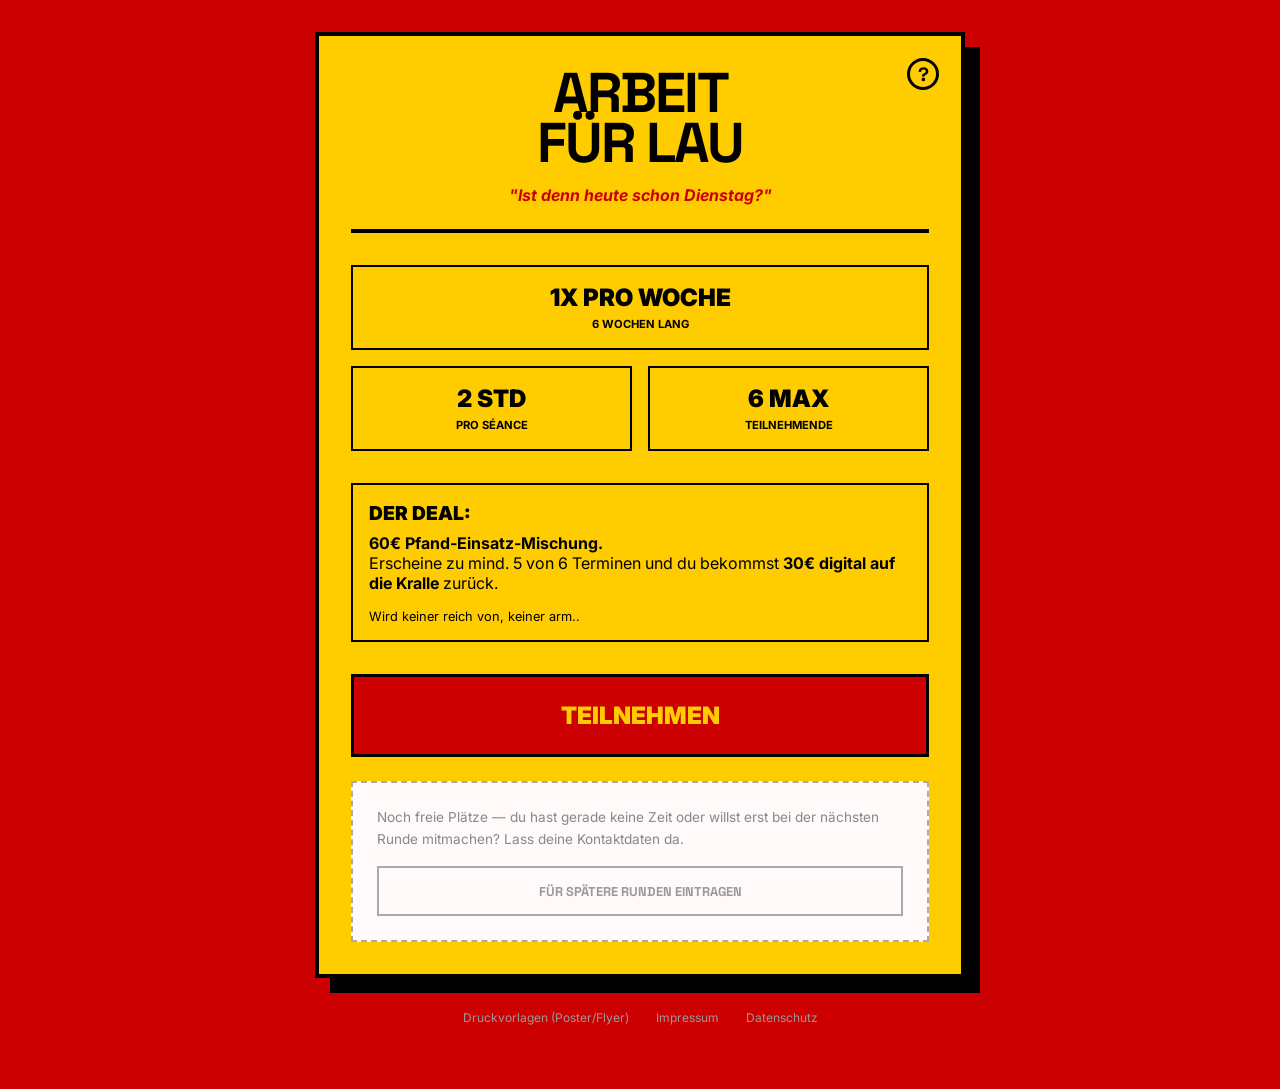
<file: index.html>
<!DOCTYPE html>
<html lang="de">
<head>
    <meta charset="UTF-8">
    <meta name="viewport" content="width=device-width, initial-scale=1.0">
    <title>ARBEIT FÜR LAU | Dresden</title>
    <meta name="description" content="6 Wochen, 1x pro Woche, 2 Stunden. 60€ rein, 30€ digital zurück wenn du dabei bleibst.">
    <link rel="stylesheet" href="style.css">
    <link rel="preconnect" href="https://fonts.googleapis.com">
    <link rel="preconnect" href="https://fonts.gstatic.com" crossorigin>
    <link href="https://fonts.googleapis.com/css2?family=Space+Grotesk:wght@700;900&family=Inter:wght@400;700;900&display=swap" rel="stylesheet">
    <style>
        /* --- MODAL --- */
        #modal-overlay {
            display: none;
            position: fixed;
            top: 0; left: 0; width: 100%; height: 100%;
            background: rgba(204, 0, 0, 0.95);
            z-index: 1000;
            justify-content: center;
            align-items: flex-start;
            padding: 2rem;
            overflow-y: auto;
        }
        #modal-content {
            background: #ffcc00;
            border: 4px solid #000;
            padding: 2.5rem;
            max-width: 580px;
            width: 100%;
            margin-top: 2rem;
            position: relative;
            box-shadow: 12px 12px 0 #000;
            font-family: 'Inter', sans-serif;
        }
        .close-btn {
            position: absolute; top: 1rem; right: 1.5rem;
            cursor: pointer; font-weight: 900; font-size: 1.5rem;
            color: #000; background: none; border: none;
        }
        .modal-title {
            font-family: 'Space Grotesk', sans-serif;
            font-size: 0.8rem; letter-spacing: 0.2em;
            text-transform: uppercase; color: #000;
            margin-bottom: 2rem; font-weight: 700;
        }
        .step { display: none; }
        .step.active { display: block; }

        /* Track options */
        .track-options { display: flex; flex-direction: column; gap: 0.75rem; margin-bottom: 1.5rem; }
        .track-option {
            display: flex; align-items: flex-start; gap: 0.75rem;
            background: #fff8cc; border: 2px solid #000;
            padding: 1rem; cursor: pointer; transition: background 0.15s;
        }
        .track-option:hover { background: #fff; }
        .track-option.selected { background: #000; color: #ffcc00; }
        .track-option.selected .track-label strong { color: #ffcc00; }
        .track-option.selected .track-label span { color: #aaa; }
        .track-option input[type="radio"] { margin-top: 3px; accent-color: #000; flex-shrink: 0; }
        .track-label strong { display: block; color: #000; font-size: 0.95rem; }
        .track-label span { color: #555; font-size: 0.8rem; }

        /* Form fields */
        .form-group { margin-bottom: 1.25rem; }
        .form-group label {
            display: block; font-size: 0.75rem; text-transform: uppercase;
            letter-spacing: 0.1em; color: #333; margin-bottom: 0.4rem; font-weight: 700;
        }
        .form-group input {
            width: 100%; background: #fff; border: 2px solid #000;
            color: #000; padding: 0.85rem 1rem;
            font-family: 'Inter', sans-serif; font-size: 1rem; outline: none;
        }
        .form-group input:focus { background: #fffde0; }

        .modal-btn {
            display: block; width: 100%; background: #000; color: #ffcc00;
            border: none; padding: 1.2rem;
            font-family: 'Space Grotesk', sans-serif; font-weight: 900;
            font-size: 1.1rem; text-transform: uppercase;
            cursor: pointer; transition: background 0.2s; margin-top: 1rem;
        }
        .modal-btn:hover { background: #222; }
        .modal-btn.secondary {
            background: transparent; color: #000; border: 2px solid #000;
            font-size: 0.85rem; margin-top: 0.5rem;
        }
        .modal-btn.secondary:hover { background: #000; color: #ffcc00; }

        .error-msg { color: #cc0000; font-size: 0.8rem; margin-top: 0.5rem; display: none; font-weight: 700; }

        /* Confirmation */
        #confirmation h2 {
            font-family: 'Space Grotesk', sans-serif;
            font-size: 1.5rem; font-weight: 900;
            text-transform: uppercase; color: #000; margin-bottom: 1.5rem;
        }
        #confirmation p { line-height: 1.8; margin-bottom: 0.75rem; color: #222; }
        #confirmation strong { color: #000; }
        #confirmation ul { margin: 0.75rem 0; padding-left: 1.5rem; color: #333; }
        #confirmation li { margin-bottom: 0.5rem; }

        /* Waitlist modal */
        #waitlist-overlay {
            display: none; position: fixed;
            top: 0; left: 0; width: 100%; height: 100%;
            background: rgba(0,0,0,0.88); z-index: 1000;
            justify-content: center; align-items: center; padding: 2rem;
        }
        #waitlist-box {
            background: #ffcc00; border: 4px solid #000;
            padding: 2.5rem; max-width: 480px; width: 100%;
            position: relative; box-shadow: 12px 12px 0 #000;
            font-family: 'Inter', sans-serif;
        }
        
        /* Info modal & button */
        .info-btn {
            position: absolute;
            top: -10px;
            right: -10px;
            width: 32px;
            height: 32px;
            border-radius: 50%;
            border: 3px solid var(--accent-color, #000);
            background-color: var(--text-color, #ffcc00);
            color: var(--accent-color, #000);
            font-family: var(--font-heading, 'Space Grotesk', sans-serif);
            font-size: 1.2rem;
            font-weight: 900;
            cursor: pointer;
            display: flex;
            align-items: center;
            justify-content: center;
            transition: background-color 0.15s, color 0.15s;
            z-index: 10;
        }
        .info-btn:hover {
            background-color: var(--accent-color, #000);
            color: var(--text-color, #ffcc00);
        }
        #info-overlay {
            display: none; position: fixed;
            top: 0; left: 0; width: 100%; height: 100%;
            background: rgba(204, 0, 0, 0.95); z-index: 1000;
            justify-content: center; align-items: center; padding: 2rem;
        }
        #info-box {
            background: #ffcc00; border: 4px solid #000;
            padding: 2.5rem; max-width: 480px; width: 100%;
            position: relative; box-shadow: 12px 12px 0 #000;
            font-family: 'Inter', sans-serif;
        }
    </style>
</head>
<body>

    <main>
        <div class="header">
            <button class="info-btn" onclick="openInfo()">?</button>
            <h1 class="title">ARBEIT<br>FÜR LAU</h1>
            <p class="slogan">"Ist denn heute schon Dienstag?"</p>
        </div>

        <section class="stats">
            <div class="stat-item" style="grid-column: span 2;">
                <span class="stat-value" style="white-space: nowrap;">1X PRO WOCHE</span>
                <span class="stat-label">6 Wochen lang</span>
            </div>
            <div class="stat-item">
                <span class="stat-value">2 STD</span>
                <span class="stat-label">Pro Séance</span>
            </div>
            <div class="stat-item">
                <span class="stat-value">6 MAX</span>
                <span class="stat-label">Teilnehmende</span>
            </div>
        </section>

        <section class="rule-block">
            <p class="rule-title">Der Deal:</p>
            <p><strong>60€ Pfand-Einsatz-Mischung.</strong></p>
            <p>Erscheine zu mind. 5 von 6 Terminen und du bekommst <strong>30€ digital auf die Kralle</strong> zurück.</p>
            <p style="margin-top: 1rem; font-size: 0.8rem;">Wird keiner reich von, keiner arm..</p>
        </section>

        <a href="javascript:void(0)" class="cta" id="cta-btn" onclick="openForm()">Teilnehmen</a>

        <div id="waitlist-box-container" style="margin-top:1.5rem; border:2px dashed #aaa; padding:1.5rem; background:#fff9f9;">
            <p id="waitlist-info-text" style="color:#888; font-size:0.85rem; line-height:1.6; margin-bottom:1rem;">
                Gruppe voll? Dann lass deine Kontaktdaten da — ich melde mich wenn es weitergeht.
            </p>
            <a href="javascript:void(0)" id="waitlist-trigger-btn" onclick="openWaitlist()"
               style="display:block; text-align:center; background:transparent; border:2px solid #aaa; color:#999; padding:0.9rem; font-family:'Space Grotesk',sans-serif; font-weight:700; text-transform:uppercase; font-size:0.8rem; text-decoration:none;">
                Voll — Warteliste — Kontaktdaten dalassen?
            </a>
        </div>
    </main>

    <!-- REGISTRATION MODAL -->
    <div id="modal-overlay">
        <div id="modal-content">
            <button class="close-btn" onclick="closeModal()">✕</button>

            <!-- STEP 1: Termin -->
            <div class="step active" id="step-track">
                <p class="modal-title">Welcher Termin passt dir?</p>
                <div class="track-options">
                    <label class="track-option" id="opt-a">
                        <input type="radio" name="track" value="A">
                        <div class="track-label">
                            <strong>Option A — Nur Dienstag, 10:00–12:00</strong>
                            <span>Nur dieser Termin</span>
                        </div>
                    </label>
                    <label class="track-option" id="opt-b">
                        <input type="radio" name="track" value="B">
                        <div class="track-label">
                            <strong>Option B — Nur Donnerstag, 10:00–12:00</strong>
                            <span>Nur dieser Termin</span>
                        </div>
                    </label>
                    <label class="track-option" id="opt-c">
                        <input type="radio" name="track" value="C">
                        <div class="track-label">
                            <strong>Option C — Beide Tage passen mir</strong>
                            <span>Ich bin flexibel</span>
                        </div>
                    </label>
                </div>
                <p class="error-msg" id="track-error">Bitte einen Termin auswählen.</p>
                <button class="modal-btn" onclick="goToStep2()">Weiter →</button>
            </div>

            <!-- STEP 2: Kontaktdaten -->
            <div class="step" id="step-contact">
                <p class="modal-title">Deine Kontaktdaten</p>
                <div class="form-group">
                    <label for="name">Name</label>
                    <input type="text" id="name" placeholder="Dein Name" required>
                </div>
                <div class="form-group">
                    <label for="contact">Email oder Telefon (WhatsApp / Signal)</label>
                    <input type="text" id="contact" placeholder="email@beispiel.de oder +49..." required>
                </div>
                <p class="error-msg" id="contact-error">Bitte alle Felder ausfüllen.</p>
                <button class="modal-btn" onclick="submitForm()">Absenden</button>
                <button class="modal-btn secondary" onclick="goToStep1()">← Zurück</button>
            </div>

            <!-- CONFIRMATION -->
            <div class="step" id="step-confirm">
                <div id="confirmation"></div>
                <button class="modal-btn" onclick="closeModal()" style="margin-top:2rem;">Fertig</button>
            </div>
        </div>
    </div>

    <!-- WAITLIST MODAL -->
    <div id="waitlist-overlay">
        <div id="waitlist-box">
            <button onclick="closeWaitlist()" style="position:absolute;top:1rem;right:1.5rem;background:none;border:none;color:#000;font-size:1.5rem;cursor:pointer;font-weight:900;">✕</button>
            <p class="modal-title" style="color:#000;">Kontaktdaten dalassen</p>
            <div class="form-group">
                <label for="w-name">Name</label>
                <input type="text" id="w-name" placeholder="Dein Name">
            </div>
            <div class="form-group">
                <label for="w-contact">Email oder Telefon</label>
                <input type="text" id="w-contact" placeholder="email@beispiel.de oder +49...">
            </div>
            <button class="modal-btn" onclick="submitWaitlist()">Ich bin interessiert</button>
        </div>
    </div>

    <!-- INFO MODAL -->
    <div id="info-overlay">
        <div id="info-box">
            <button onclick="closeInfo()" style="position:absolute;top:1rem;right:1.5rem;background:none;border:none;color:#000;font-size:1.5rem;cursor:pointer;font-weight:900;">✕</button>
            <p class="modal-title" style="color:#000; font-size:1.1rem; border-bottom: 2px solid #000; padding-bottom: 0.5rem; margin-bottom: 1.5rem;">Was'n das?</p>
            <p style="line-height:1.6; font-size:1rem; font-weight:500; color:#000;">
                Es ist eine fokussierte Co-Working Séance. Online. Wir treffen uns einmal die Woche für 2 Stunden, um in Stille an den Projekten zu arbeiten. Keine Ablenkung, pure Umsetzung. Der Pfand sorgt dafür, dass alle auch wirklich erscheinen.
            </p>
        </div>
    </div>

    <script>
        let selectedTrack = null;
        const ordinals = ['erste', 'zweite', 'dritte', 'vierte', 'fünfte'];
        const trackNames = { A: 'Dienstag 10–12', B: 'Donnerstag 10–12', C: 'Beide Optionen' };

        document.querySelectorAll('.track-option input[type="radio"]').forEach(radio => {
            radio.addEventListener('change', () => {
                document.querySelectorAll('.track-option').forEach(el => el.classList.remove('selected'));
                radio.closest('.track-option').classList.add('selected');
                selectedTrack = radio.value;
            });
        });

        function showStep(id) {
            document.querySelectorAll('.step').forEach(s => s.classList.remove('active'));
            document.getElementById(id).classList.add('active');
        }

        function openForm() {
            document.getElementById('modal-overlay').style.display = 'flex';
            showStep('step-track');
        }
        function closeModal() { document.getElementById('modal-overlay').style.display = 'none'; }
        function goToStep1() { showStep('step-track'); }
        function goToStep2() {
            if (!selectedTrack) { document.getElementById('track-error').style.display = 'block'; return; }
            document.getElementById('track-error').style.display = 'none';
            showStep('step-contact');
        }

        function submitForm() {
            const name = document.getElementById('name').value.trim();
            const contact = document.getElementById('contact').value.trim();
            if (!name || !contact) { document.getElementById('contact-error').style.display = 'block'; return; }
            document.getElementById('contact-error').style.display = 'none';

            let count = parseInt(localStorage.getItem('dresden-count') || '0');
            count++; if (count > 6) count = 1;
            localStorage.setItem('dresden-count', count);
            updateWaitlistUI();

            const conf = document.getElementById('confirmation');
            if (count < 6) {
                conf.innerHTML = `
                    <h2>Danke!</h2>
                    <p>Hey <strong>${name}</strong> — du bist die/der <strong>${ordinals[count-1]} Teilnehmende</strong>.</p>
                    <p>Terminwunsch: <strong>${trackNames[selectedTrack]}</strong>.</p>
                    <p style="margin-top:1rem">Sobald die Gruppe voll ist (max. 6), melde ich mich mit:</p>
                    <ul>
                        <li>Startermin & Wochentag (abgestimmt auf die Gruppe)</li>
                        <li>Bankverbindung (60€ Einwurf – Wise-Konto)</li>
                        <li>Einwahldaten / Adresse für die Séances</li>
                    </ul>
                    <p style="margin-top:1rem">Ich melde mich, sobald wir vollzählig sind.</p>`;
            } else {
                conf.innerHTML = `
                    <h2>Gruppe voll.</h2>
                    <p>Hey <strong>${name}</strong> — du bist die/der <strong>sechste und letzte Teilnehmende</strong>. Die Gruppe ist vollzählig.</p>
                    <p>Terminwunsch: <strong>${trackNames[selectedTrack]}</strong>.</p>
                    <p style="margin-top:1rem">Wir legen zeitnah los. Du bekommst in Kürze:</p>
                    <ul>
                        <li>Startermin & Wochentag (basierend auf den Rückmeldungen)</li>
                        <li>Bankverbindung (60€ Einwurf – Wise-Konto)</li>
                        <li>Einwahldaten / Adresse für die Séances</li>
                    </ul>
                    <p style="margin-top:1rem">Ich melde mich direkt bei dir und den anderen, um den Start zu fixieren.</p>`;
            }
            showStep('step-confirm');

            const subject = encodeURIComponent(`[Arbeit für Lau Dresden] ${name} — Option ${selectedTrack}`);
            const body = encodeURIComponent(`Name: ${name}\nKontakt: ${contact}\nTermin: Option ${selectedTrack} (${trackNames[selectedTrack]})\nTeilnehmende/r #: ${count}`);
            window.location.href = `mailto:benjamin.t.karcher@gmail.com?subject=${subject}&body=${body}`;
        }

        function openWaitlist() { document.getElementById('waitlist-overlay').style.display = 'flex'; }
        function closeWaitlist() { document.getElementById('waitlist-overlay').style.display = 'none'; }
        function submitWaitlist() {
            const name = document.getElementById('w-name').value.trim();
            const contact = document.getElementById('w-contact').value.trim();
            if (!name) return;
            closeWaitlist();
            const subject = encodeURIComponent(`[Arbeit für Lau Dresden] Warteliste — ${name}`);
            const body = encodeURIComponent(`Name: ${name}\nContact: ${contact}\nWAITLIST`);
            window.location.href = `mailto:benjamin.t.karcher@gmail.com?subject=${subject}&body=${body}`;
        }

        function openInfo() {
            document.getElementById('info-overlay').style.display = 'flex';
        }
        function closeInfo() {
            document.getElementById('info-overlay').style.display = 'none';
        }

        function updateWaitlistUI() {
            const count = parseInt(localStorage.getItem('dresden-count') || '0');
            const ctaBtn = document.getElementById('cta-btn');
            const infoText = document.getElementById('waitlist-info-text');
            const triggerBtn = document.getElementById('waitlist-trigger-btn');

            if (count >= 6) {
                if (ctaBtn) {
                    ctaBtn.textContent = "Ausgebucht / Warteliste";
                    ctaBtn.style.backgroundColor = "#555";
                }
                if (infoText) {
                    infoText.textContent = "Diese Runde ist voll besetzt. Trag dich in die Warteliste ein und erfahre als Erste/r, wenn wir die nächste Runde starten.";
                }
                if (triggerBtn) {
                    triggerBtn.textContent = "Auf die Warteliste setzen";
                }
            } else {
                if (ctaBtn) {
                    ctaBtn.textContent = "Teilnehmen";
                    ctaBtn.style.backgroundColor = "";
                }
                if (infoText) {
                    infoText.textContent = "Noch freie Plätze — du hast gerade keine Zeit oder willst erst bei der nächsten Runde mitmachen? Lass deine Kontaktdaten da.";
                }
                if (triggerBtn) {
                    triggerBtn.textContent = "Für spätere Runden eintragen";
                }
            }
        }

        // Initialize UI state
        updateWaitlistUI();
    </script>

    <footer style="text-align:center; padding:2rem 1rem; font-size:0.75rem; font-family:'Inter',sans-serif;">
        <a href="/poster" style="color:#999; text-decoration:none; margin-right:1.5rem;">Druckvorlagen (Poster/Flyer)</a>
        <a href="https://legal-bk.vercel.app#impressum" style="color:#999; text-decoration:none; margin-right:1.5rem;">Impressum</a>
        <a href="https://legal-bk.vercel.app#datenschutz" style="color:#999; text-decoration:none;">Datenschutz</a>
    </footer>

</body>
</html>
</file>
<file: style.css>
:root {
    --bg-color: #cc0000;
    /* Soviet Red */
    --text-color: #ffcc00;
    /* Yellow */
    --accent-color: #000000;
    /* Black */
    --font-heading: 'Space Grotesk', sans-serif;
    --font-body: 'Inter', sans-serif;
}

* {
    margin: 0;
    padding: 0;
    box-sizing: border-box;
}

body {
    background-color: var(--bg-color);
    color: var(--accent-color);
    font-family: var(--font-body);
    display: flex;
    flex-direction: column;
    align-items: center;
    padding: 2rem;
    min-height: 100vh;
}

main {
    max-width: 650px;
    width: 100%;
    border: 4px solid var(--accent-color);
    background-color: var(--text-color);
    padding: 2rem;
    box-shadow: 15px 15px 0px var(--accent-color);
}

.header {
    text-align: center;
    border-bottom: 4px solid var(--accent-color);
    padding-bottom: 1.5rem;
    margin-bottom: 2rem;
    position: relative;
}

.title {
    font-family: var(--font-heading);
    font-size: 3.5rem;
    font-weight: 900;
    line-height: 0.9;
    letter-spacing: -2px;
    text-transform: uppercase;
}

.slogan {
    margin-top: 1rem;
    font-weight: 700;
    font-size: 1rem;
    font-style: italic;
    color: var(--bg-color);
}

.rule-block {
    border: 2px solid var(--accent-color);
    padding: 1rem;
    margin: 2rem 0;
}

.rule-title {
    font-weight: 900;
    text-transform: uppercase;
    font-size: 1.2rem;
    margin-bottom: 0.5rem;
}

.stats {
    display: grid;
    grid-template-columns: 1fr 1fr;
    gap: 1rem;
    margin-bottom: 2rem;
}

.stat-item {
    border: 2px solid var(--accent-color);
    padding: 1rem;
    text-align: center;
}

.stat-value {
    font-size: 1.5rem;
    font-weight: 900;
    display: block;
}

.stat-label {
    font-size: 0.7rem;
    text-transform: uppercase;
    font-weight: 700;
}

.cta {
    display: block;
    background-color: var(--bg-color);
    color: var(--text-color);
    text-align: center;
    padding: 1.5rem;
    font-weight: 900;
    font-size: 1.5rem;
    text-decoration: none;
    text-transform: uppercase;
    border: 3px solid var(--accent-color);
}

.cta:hover {
    background-color: var(--accent-color);
}

.footer-quote {
    margin-top: 2rem;
    font-size: 0.8rem;
    font-weight: 700;
    text-align: center;
    text-transform: uppercase;
}

@media (max-width: 400px) {
    .title {
        font-size: 2.5rem;
    }
}
</file>
